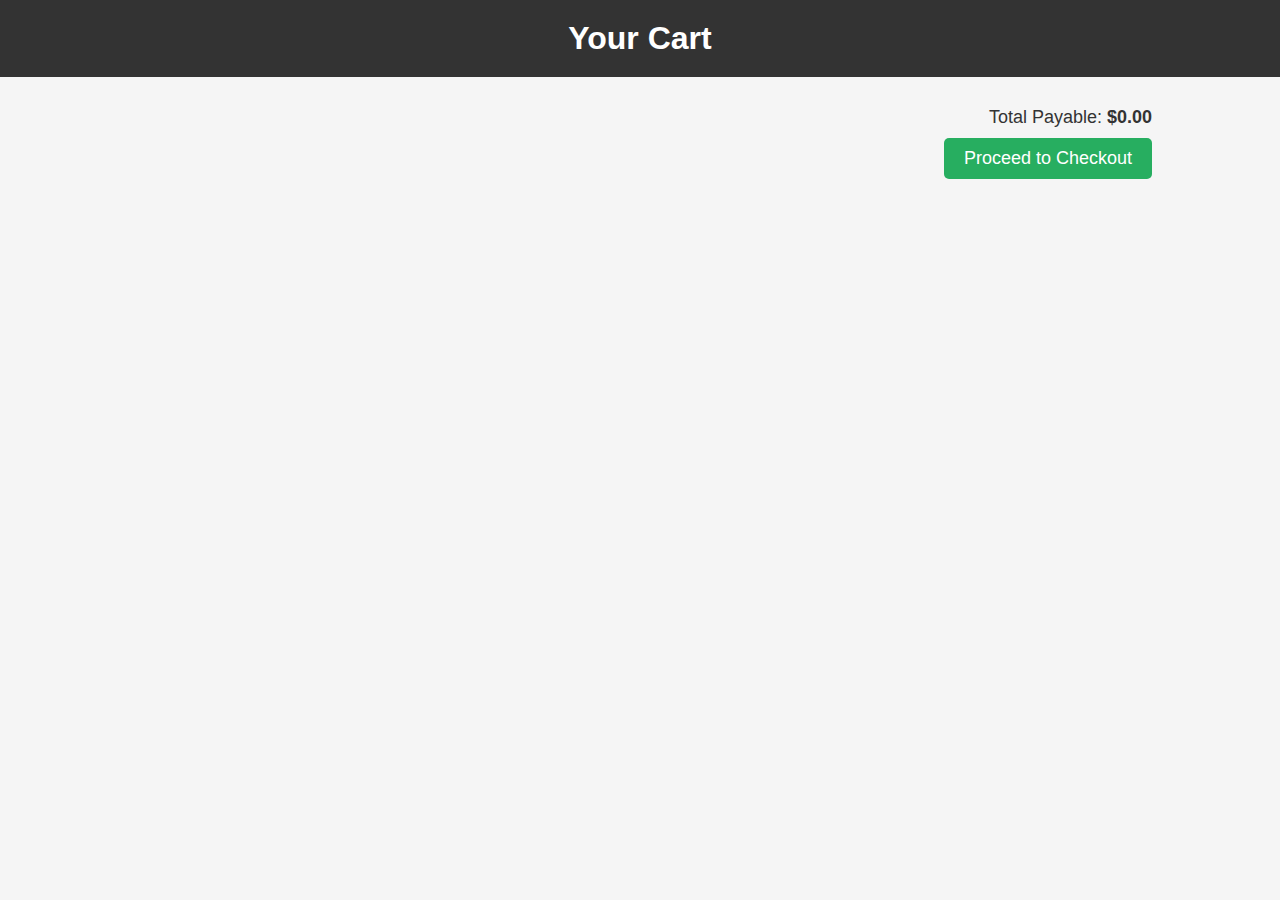
<file: html/cart.html>
<!DOCTYPE html>
<html lang="en">
<head>
    <meta charset="UTF-8">
    <meta name="viewport" content="width=device-width, initial-scale=1.0">
    <title>Your Cart</title>
    <link rel="stylesheet" href="../css/cssCart.css">
</head>
<body>
<header>
    <div class="container">
        <h1>Your Cart</h1>
    </div>
</header>
<div class="container">
    <div id="cart-items">
        <!-- La liste des articles du panier sera affichée ici -->
    </div>
    <div id="total">
        <p>Total Payable: <span id="total-amount">$0</span></p>
        <button id="checkout-button">Proceed to Checkout</button>
    </div>
</div>
<script src="../java_script/cart.js"></script>
</body>
</html>
</file>
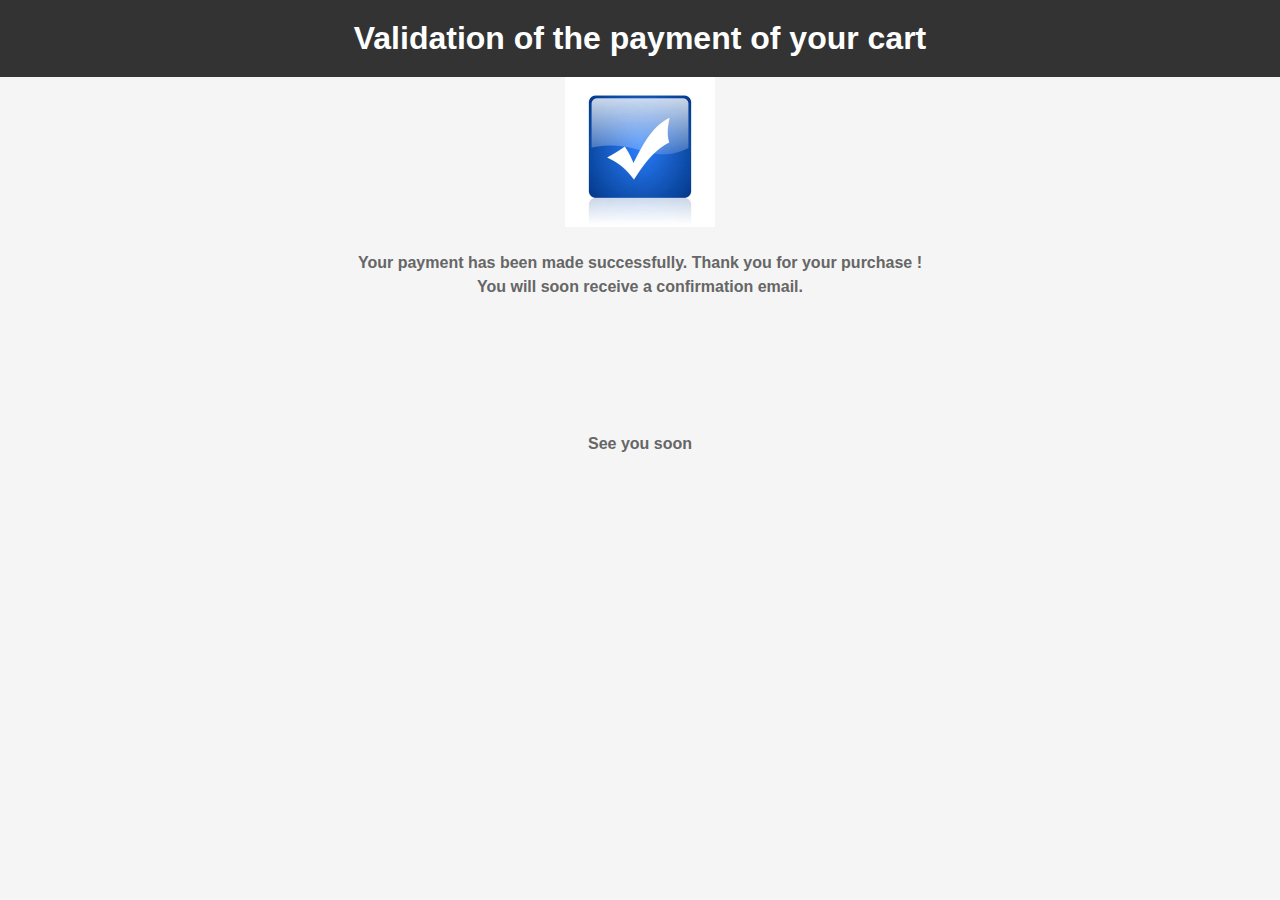
<file: html/paiement.html>
<!DOCTYPE html>
<html lang="en">
<head>
    <meta charset="UTF-8">
    <meta name="viewport" content="width=device-width, initial-scale=1.0">
    <title>Payment Confirmation</title>
    <link rel="stylesheet" href="../css/cssPayment.css">
</head>
<body>
<header>
    <div class="container">
        <h1>Validation of the payment of your cart</h1>
    </div>
</header>
<div class="container">
    <div class="payment-success">
        <img src="../images/succès.webp" alt="Success" width="200" height="200">
        <h4>Your payment has been made successfully. Thank you for your purchase !</h4>
        <h4>You will soon receive a confirmation email.</h4>
    </div>
    <br>
    <br>
    <br>
    <br>
    <h4>See you soon</h4>
</div>
</body>
</html>
</file>
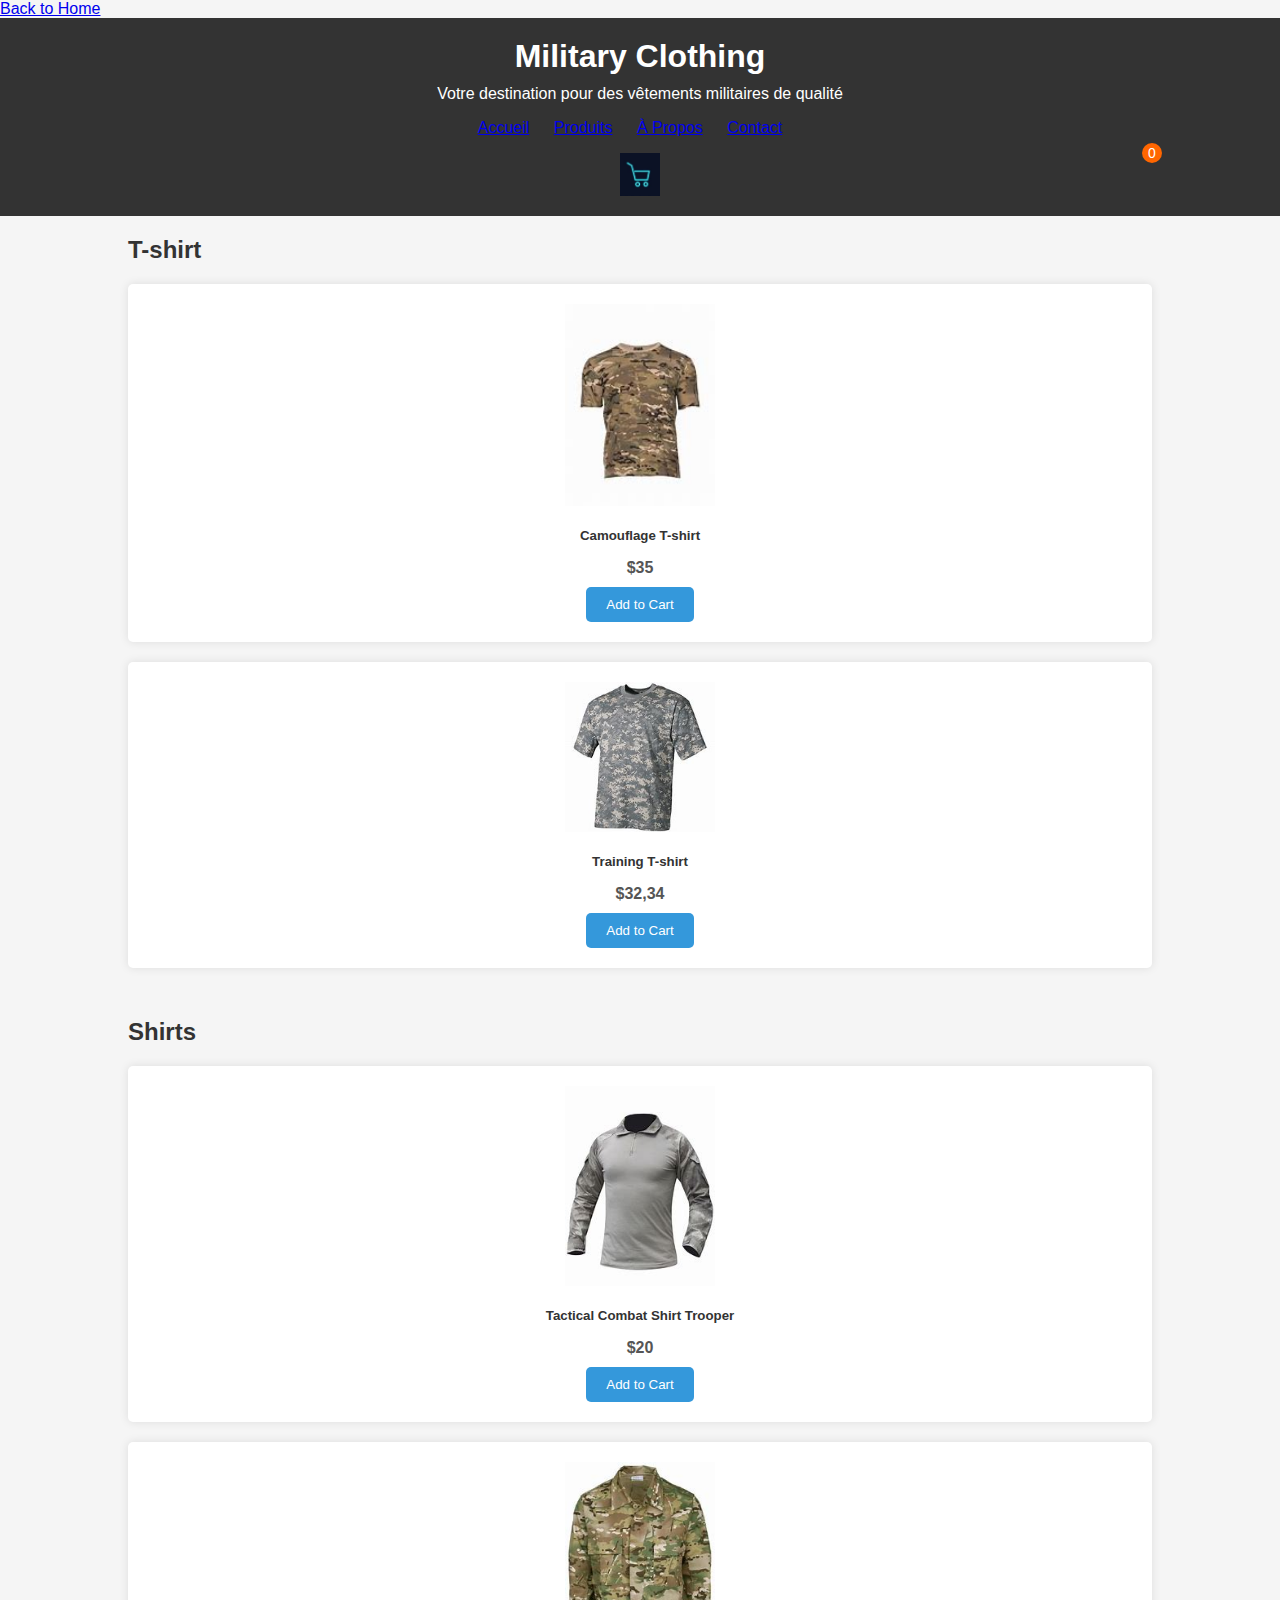
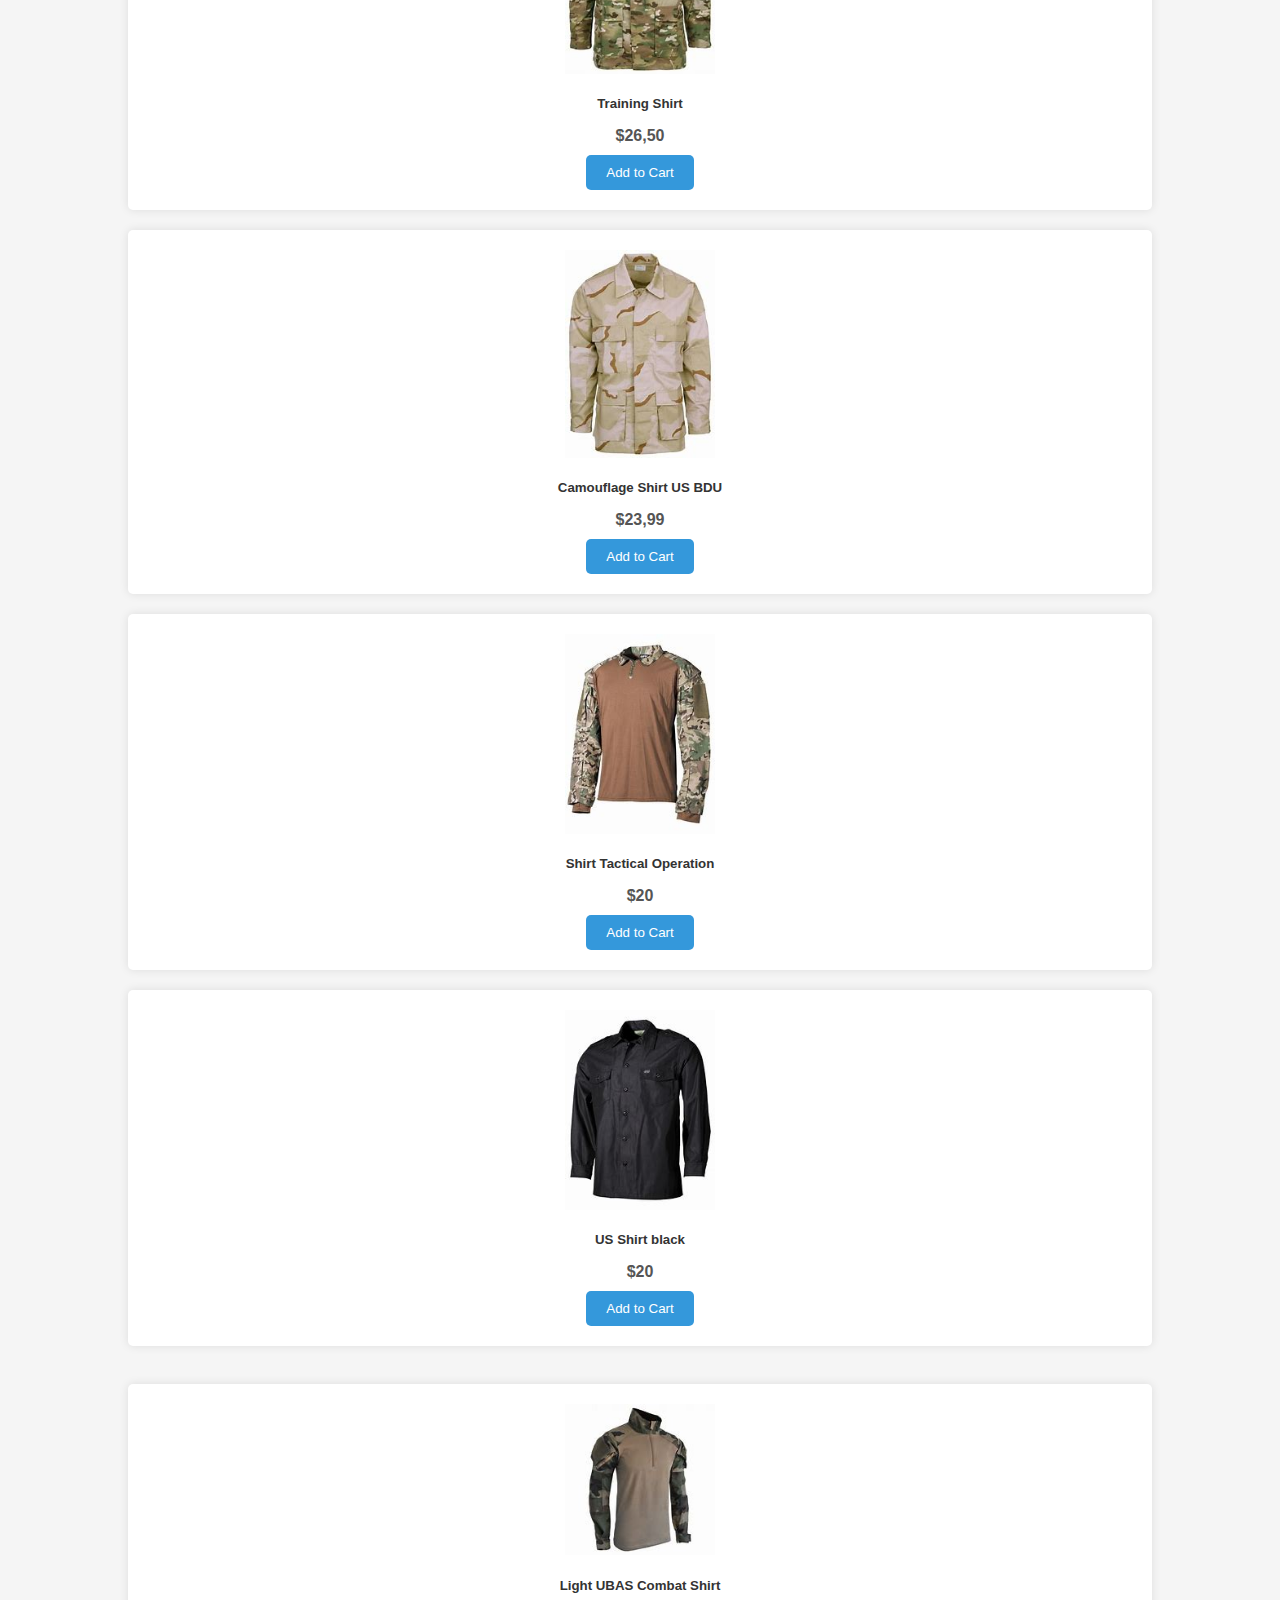
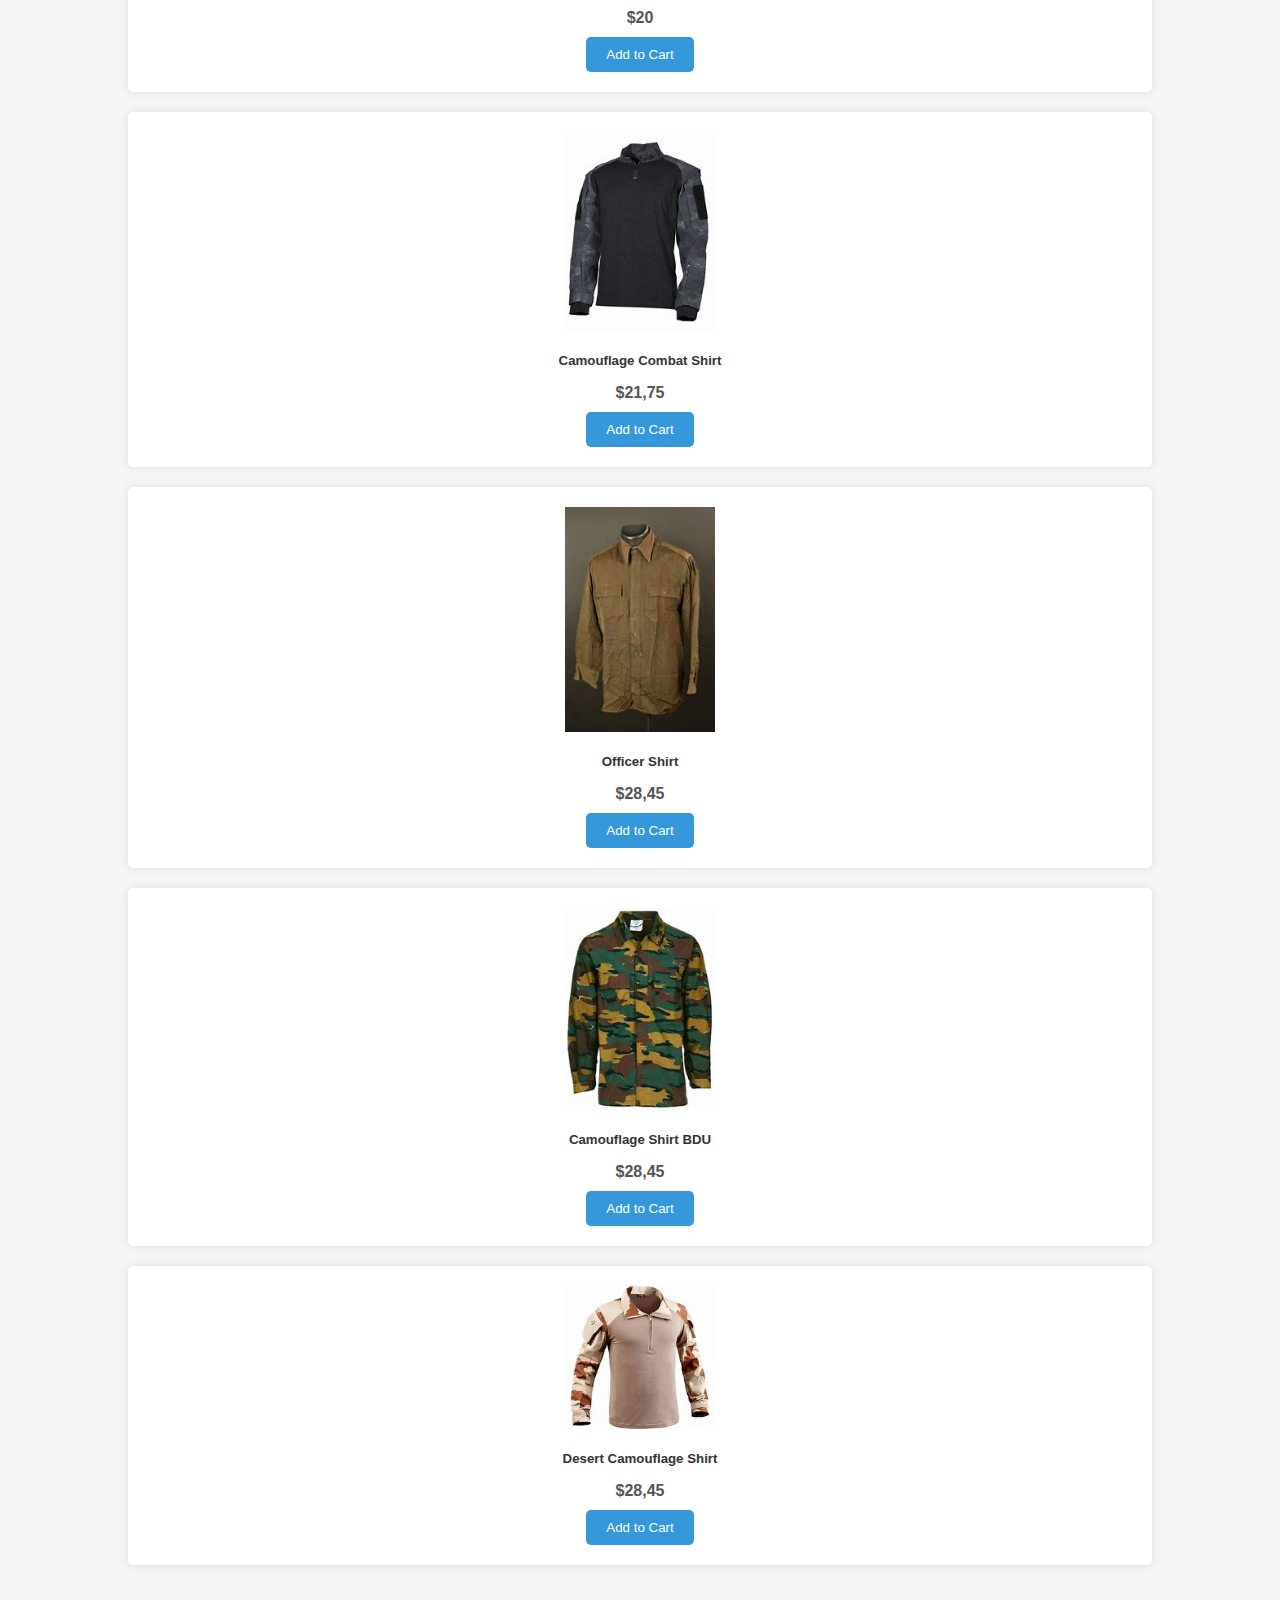
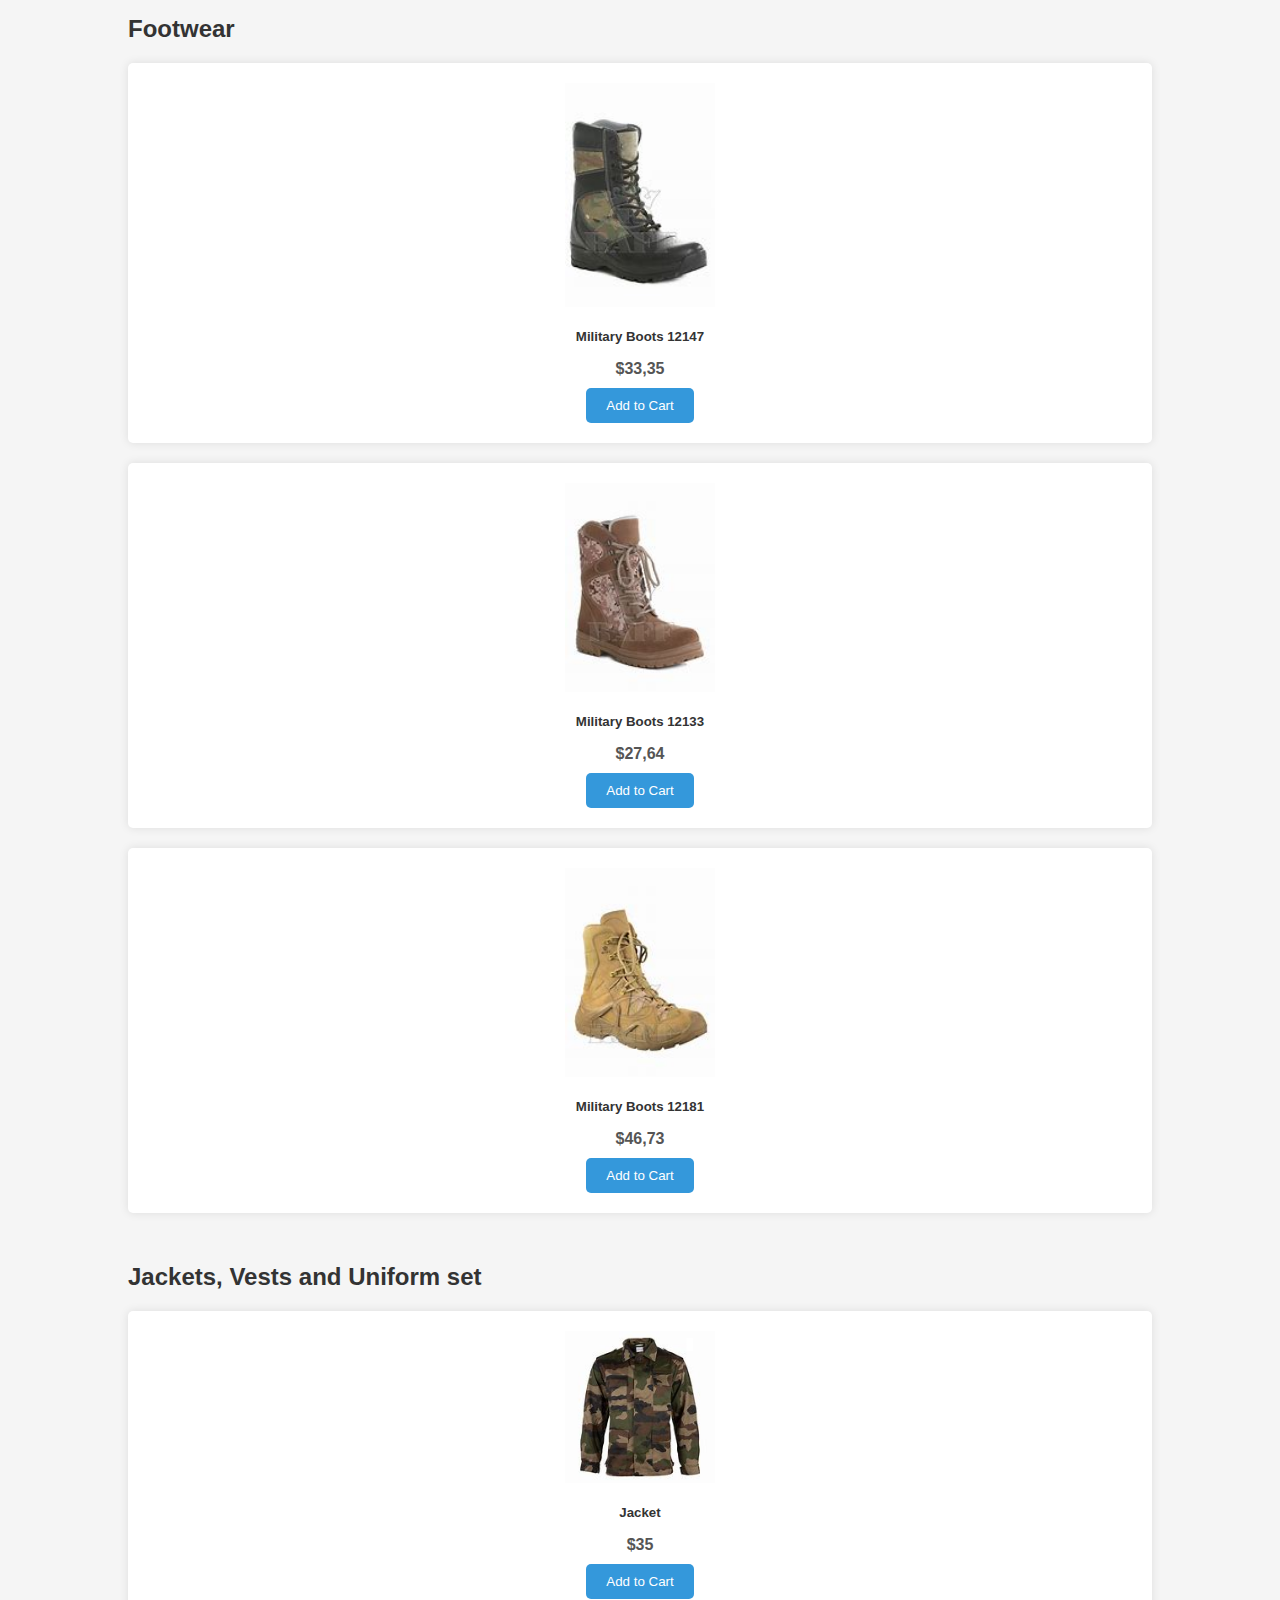
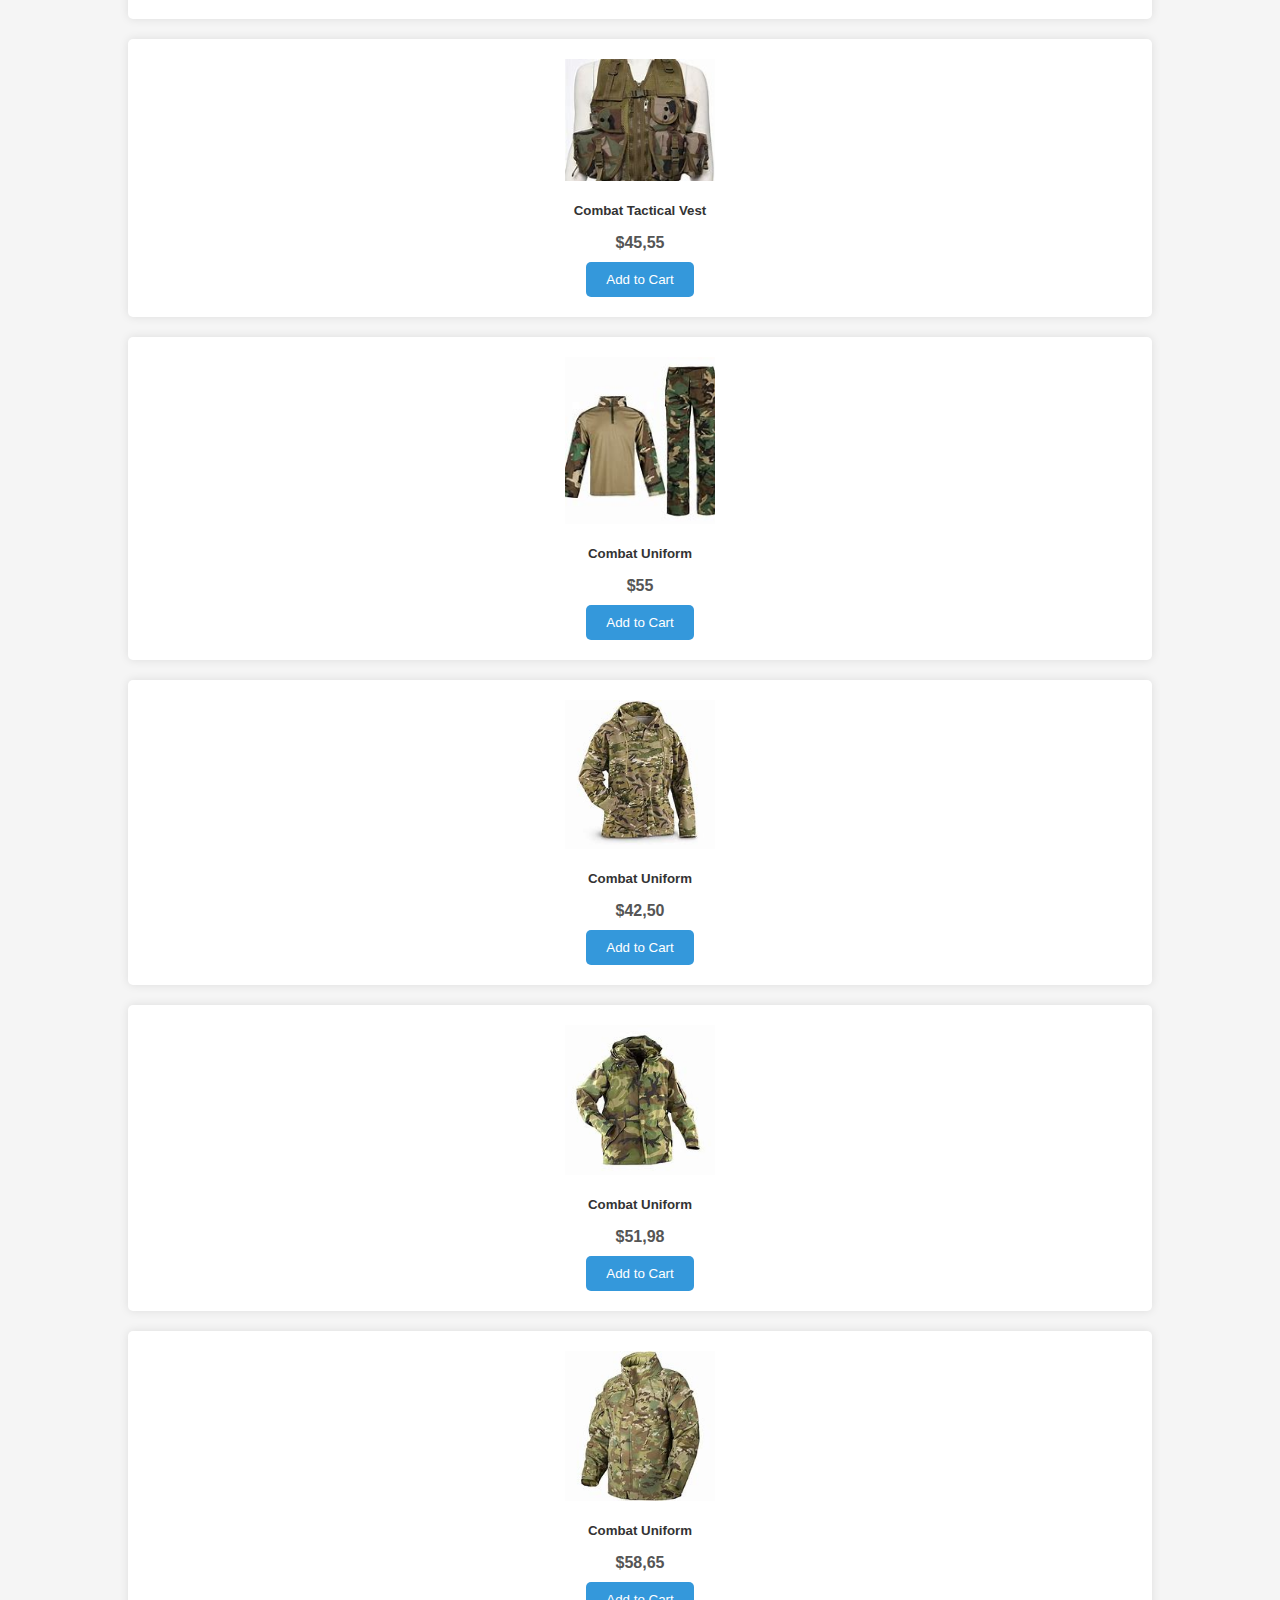
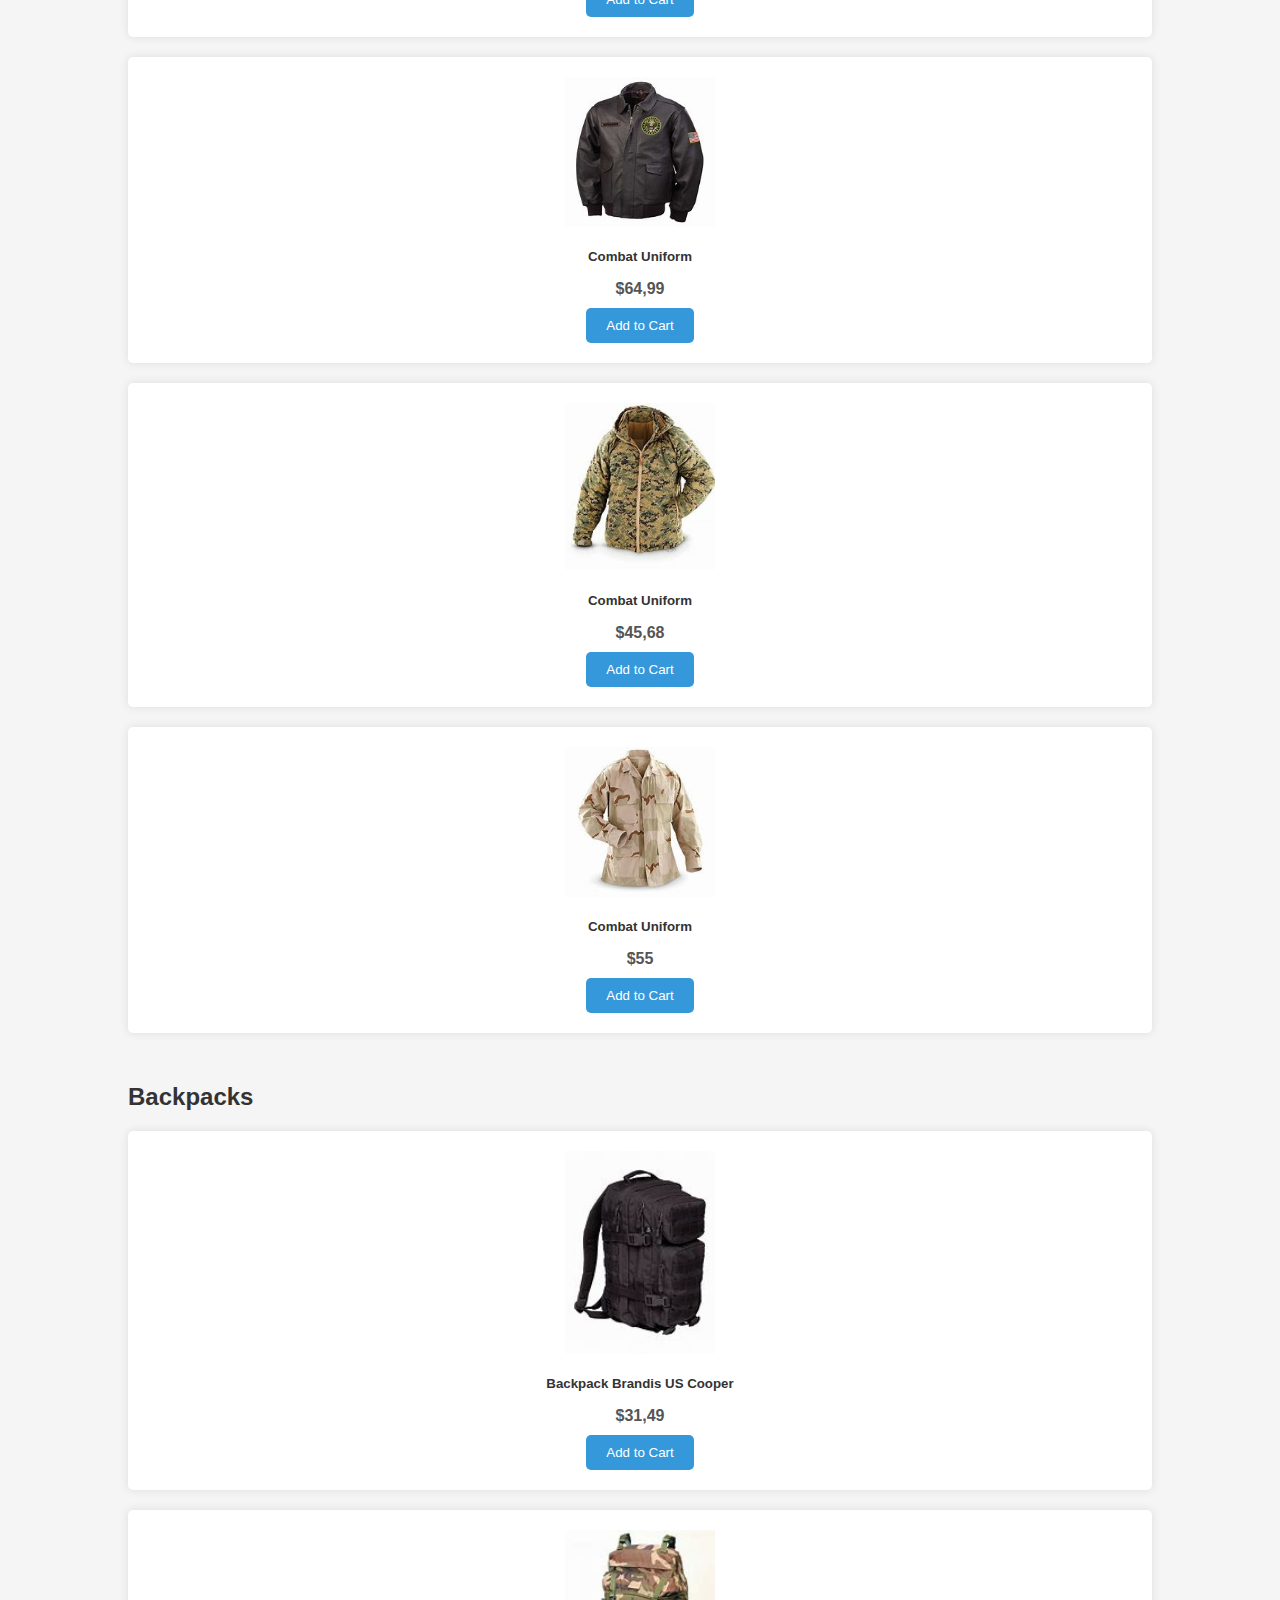
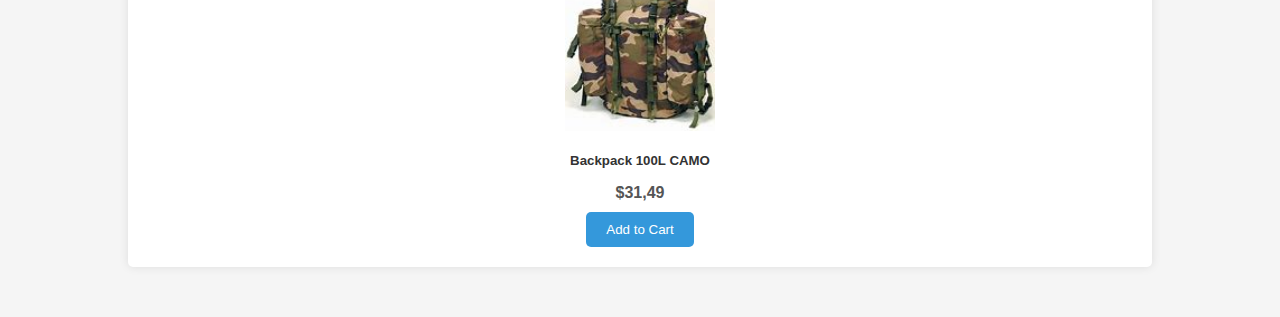
<file: html/suites.html>
<!DOCTYPE html>
<html lang="en">
<head>
    <meta charset="UTF-8">
    <title>Our Products</title>
    <link rel="stylesheet" href="/css/cssSuites.css">
</head>
<body>
<a href="index.html">Back to Home</a><br>
<header>
    <div class="container">
        <h1>Military Clothing</h1>
        <p class="site-description">Votre destination pour des vêtements militaires de qualité</p>
        <nav>
            <ul>
                <li><a href="index.html">Accueil</a></li>
                <li><a href="suites.html">Produits</a></li>
                <li><a href="#about">À Propos</a></li>
                <li><a href="#contact">Contact</a></li>
            </ul>
        </nav>
        <div class="cart-icon">
            <a href="cart.html"><img src="../images/panier.jpg" alt="Cart"></a>
            <span class="cart-counter">0</span>
        </div>
    </div>
</header>
<section id="Tops">
    <div class="container">
        <h2>T-shirt</h2>
        <div class="product">
            <img src="../images/tshirt%20camouflage.jpg" alt="Camouflage t-shirt" height="150" width="150">
            <h5>Camouflage T-shirt</h5>
            <p class="price">$35</p>
            <button class="btn" onclick="addToCart()">Add to Cart</button>
        </div>
        <div class="product">
            <img src="../images/tshirt%20entrainement.jpg" alt="Training T-shirt" height="150" width="150">
            <h5>Training T-shirt</h5>
            <p class="price">$32,34</p>
            <button class="btn" onclick="addToCart()">Add to Cart</button>
        </div>
    </div>
</section>
<section id="Bottoms">
    <div class="container">
        <h2>Shirts</h2>
        <div class="product">
            <img src="../images/chemise%20de%20combat%20tactique%20Trooper.jpg" alt="Camouflage Shirt" height="150" width="150">
            <h5>Tactical Combat Shirt Trooper</h5>
            <p class="price">$20</p>
            <button class="btn" onclick="addToCart()">Add to Cart</button>
        </div>
        <div class="product">
            <img src="../images/chemise%20entrainement.jpg" alt="Camouflage Shirt" height="150" width="150">
            <h5>Training Shirt</h5>
            <p class="price">$26,50</p>
            <button class="btn" onclick="addToCart()">Add to Cart</button>
        </div>
        <div class="product">
            <img src="../images/chemise%20militaire%20US%20BDU.jpg" alt="Camouflage Shirt" height="150" width="150">
            <h5>Camouflage Shirt US BDU</h5>
            <p class="price">$23,99</p>
            <button class="btn" onclick="addToCart()">Add to Cart</button>
        </div>
        <div class="product">
            <img src="../images/chemise%20opération%20tactique%20manches%20longues.jpg" alt="Camouflage Shirt" height="150" width="150">
            <h5>Shirt Tactical Operation</h5>
            <p class="price">$20</p>
            <button class="btn" onclick="addToCart()">Add to Cart</button>
        </div>
        <div class="product">
            <img src="../images/us%20chemise%20maches%20longues%20noir.jpg" alt="Camouflage Black Shirt" height="150" width="150">
            <h5>US Shirt black</h5>
            <p class="price">$20</p>
            <button class="btn" onclick="addToCart()">Add to Cart</button>
        </div>
        <br>
        <div class="product">
            <img src="../images/chemise%20de%20combat%20ubas%20legere.jpg" alt="Camouflage Combat Shirt" height="150" width="150">
            <h5>Light UBAS Combat Shirt</h5>
            <p class="price">$20</p>
            <button class="btn" onclick="addToCart()">Add to Cart</button>
        </div>
        <div class="product">
            <img src="../images/chemise%20tactique%20ubas.jpg" alt="Camouflage Tactique Shirt" height="150" width="150">
            <h5>Camouflage Combat Shirt</h5>
            <p class="price">$21,75</p>
            <button class="btn" onclick="addToCart()">Add to Cart</button>
        </div>
        <div class="product">
            <img src="../images/chemise%20officier%20us.jpg" alt="chemise officier" height="150" width="150">
            <h5>Officer Shirt</h5>
            <p class="price">$28,45</p>
            <button class="btn" onclick="addToCart()">Add to Cart</button>
        </div>
        <div class="product">
            <img src="../images/chemise%20camouflage%20Bdu.jpg" alt="Camouflage BDU" height="150" width="150">
            <h5>Camouflage Shirt BDU</h5>
            <p class="price">$28,45</p>
            <button class="btn" onclick="addToCart()">Add to Cart</button>
        </div>
        <div class="product">
            <img src="../images/chemise%20de%20combat%20desert.jpg" alt="Combat desert" height="150" width="150">
            <h5>Desert Camouflage Shirt</h5>
            <p class="price">$28,45</p>
            <button class="btn" onclick="addToCart()">Add to Cart</button>
        </div>
    </div>
</section>
<section id="Footwear">
    <div class="container">
        <h2>Footwear</h2>
        <div class="product">
            <img src="../images/bottes%20militaires%2012147.jpg" alt="Boots" height="150" width="150">
            <h5>Military Boots 12147</h5>
            <p class="price">$33,35</p>
            <button class="btn" onclick="addToCart()">Add to Cart</button>
        </div>
        <div class="product">
            <img src="../images/bottes%20mlitaires%2012133.jpg" alt="Boots" height="150" width="150">
            <h5>Military Boots 12133</h5>
            <p class="price">$27,64</p>
            <button class="btn" onclick="addToCart()">Add to Cart</button>
        </div>
        <div class="product">
            <img src="../images/bottes%20mlitaires%2012181.jpg" alt="Boots" height="150" width="150">
            <h5>Military Boots 12181</h5>
            <p class="price">$46,73</p>
            <button class="btn" onclick="addToCart()">Add to Cart</button>
        </div>
    </div>
</section>
<section id="Jackets">
    <div class="container">
        <h2>Jackets, Vests and Uniform set</h2>
        <div class="product">
            <img src="../images/vesteMilitaire.jpg" alt="Jacket" height="150" width="150">
            <h5>Jacket</h5>
            <p class="price">$35</p>
            <button class="btn" onclick="addToCart()">Add to Cart</button>
        </div>
        <div class="product">
            <img src="../images/gilet%20tactique%20de%20combat%20+poches.jpg" alt="Vest" height="150" width="150">
            <h5>Combat Tactical Vest</h5>
            <p class="price">$45,55</p>
            <button class="btn" onclick="addToCart()">Add to Cart</button>
        </div>
        <div class="product">
            <img src="../images/ensemble%20de%20combat.jpg" alt="Set" height="150" width="150">
            <h5>Combat Uniform</h5>
            <p class="price">$55</p>
            <button class="btn" onclick="addToCart()">Add to Cart</button>
        </div>
        <div class="product">
            <img src="../images/veste%20camo%20anorak.jpg" alt="Set" height="150" width="150">
            <h5>Combat Uniform</h5>
            <p class="price">$42,50</p>
            <button class="btn" onclick="addToCart()">Add to Cart</button>
        </div>
        <div class="product">
            <img src="../images/veste%20genuine%20issue.jpg" alt="Set" height="150" width="150">
            <h5>Combat Uniform</h5>
            <p class="price">$51,98</p>
            <button class="btn" onclick="addToCart()">Add to Cart</button>
        </div>
        <div class="product">
            <img src="../images/veste%20helikon%20waterproof.jpg" alt="Set" height="150" width="150">
            <h5>Combat Uniform</h5>
            <p class="price">$58,65</p>
            <button class="btn" onclick="addToCart()">Add to Cart</button>
        </div>
        <div class="product">
            <img src="../images/veste%20leather%20bomber.jpg" alt="Set" height="150" width="150">
            <h5>Combat Uniform</h5>
            <p class="price">$64,99</p>
            <button class="btn" onclick="addToCart()">Add to Cart</button>
        </div>
        <div class="product">
            <img src="../images/veste%20surplus%20marpat.jpg" alt="Set" height="150" width="150">
            <h5>Combat Uniform</h5>
            <p class="price">$45,68</p>
            <button class="btn" onclick="addToCart()">Add to Cart</button>
        </div>
        <div class="product">
            <img src="../images/veste%20trellis%20BDU.jpg" alt="Set" height="150" width="150">
            <h5>Combat Uniform</h5>
            <p class="price">$55</p>
            <button class="btn" onclick="addToCart()">Add to Cart</button>
        </div>
    </div>
</section>
<section id="Backpack">
    <div class="container">
        <h2>Backpacks</h2>
        <div class="product">
            <img src="../images/sac%20à%20dos%20brandis%20us%20cooper.jpg" alt="Set" height="150" width="150">
            <h5>Backpack Brandis US Cooper</h5>
            <p class="price">$31,49</p>
            <button class="btn" onclick="addToCart()">Add to Cart</button>
        </div>
        <div class="product">
            <img src="../images/sac%20à%20dos%20100%20L%20CAMO.jpg" alt="Set" height="150" width="150">
            <h5>Backpack 100L CAMO</h5>
            <p class="price">$31,49</p>
            <button class="btn" onclick="addToCart()">Add to Cart</button>
        </div>
    </div>
</section>
</body>
<script src="../java_script/index.js"></script>
</html>
</file>
<file: css/cssCart.css>
body {
    font-family: Arial, sans-serif;
    margin: 0;
    padding: 0;
    background-color: #f5f5f5;
}

.container {
    width: 80%;
    margin: auto;
}

header {
    background-color: #333;
    color: #fff;
    padding: 20px 0;
    text-align: center;
}

header h1 {
    margin: 0;
}

#cart-items {
    margin-bottom: 30px;
}

.cart-item {
    border: 1px solid #ddd;
    padding: 20px;
    margin-bottom: 20px;
    background-color: #fff;
    border-radius: 5px;
}

.cart-item p {
    margin: 0;
    font-size: 16px;
    color: #333;
}

.cart-item button {
    background-color: #3498db;
    color: #fff;
    border: none;
    padding: 8px 15px;
    border-radius: 5px;
    cursor: pointer;
    transition: background-color 0.3s ease;
}

.cart-item button:hover {
    background-color: #2980b9;
}

#total {
    text-align: right;
}

#total p {
    font-size: 18px;
    color: #333;
    margin-bottom: 10px;
}

#total-amount {
    font-weight: bold;
}

#checkout-button {
    background-color: #27ae60;
    color: #fff;
    border: none;
    padding: 10px 20px;
    border-radius: 5px;
    cursor: pointer;
    font-size: 18px;
    transition: background-color 0.3s ease;
}

#checkout-button:hover {
    background-color: #219e54;
}
</file>
<file: css/cssPayment.css>
body {
    font-family: Arial, sans-serif;
    margin: 0;
    padding: 0;
    background-color: #f5f5f5;
}

.container {
    width: 80%;
    margin: auto;
}

header {
    background-color: #333;
    color: #fff;
    padding: 20px 0;
    text-align: center;
}

header h1 {
    margin: 0;
}

.payment-success {
    text-align: center;
    margin-bottom: 40px;
}

.payment-success img {
    width: 150px;
    height: auto;
    margin-bottom: 20px;
}

.payment-success h4 {
    margin: 0;
    color: #333;
    font-size: 18px;
    line-height: 1.5;
}

.container h4 {
    color: #666;
    font-size: 16px;
    line-height: 1.5;
    text-align: center;
}
</file>
<file: css/cssSuites.css>
body {
    font-family: Arial, sans-serif;
    margin: 0;
    padding: 0;
    background-color: #f5f5f5;
}

.container {
    width: 80%;
    margin: auto;
}

header {
    background-color: #333;
    color: #fff;
    padding: 20px 0;
    text-align: center;
}

header h1 {
    margin: 0;
}

.site-description {
    margin: 10px 0;
}

nav ul {
    list-style: none;
    padding: 0;
}

nav ul li {
    display: inline;
    margin-right: 20px;
}

.cart-icon {
    position: relative;
}

.cart-icon img {
    width: 40px;
    height: auto;
    vertical-align: middle;
}

.cart-counter {
    background-color: #ff6600;
    color: #fff;
    border-radius: 50%;
    width: 20px;
    height: 20px;
    text-align: center;
    font-size: 14px;
    line-height: 20px;
    position: absolute;
    top: -10px;
    right: -10px;
}

section {
    margin-bottom: 50px;
}

h2 {
    color: #333;
}

.product {
    background-color: #fff;
    padding: 20px;
    border-radius: 5px;
    box-shadow: 0px 0px 10px rgba(0, 0, 0, 0.1);
    margin-bottom: 20px;
}

.product img {
    display: block;
    margin: auto;
    margin-bottom: 10px;
    max-width: 100%;
    height: auto;
}

.product h5 {
    text-align: center;
    margin-bottom: 10px;
    color: #333;
}
.product p.price {
    text-align: center;
    font-weight: bold;
    color: #555;
    margin-bottom: 10px;
}
.product button.btn {
    display: block;
    margin: auto;
    background-color: #3498db;
    color: #fff;
    border: none;
    padding: 10px 20px;
    border-radius: 5px;
    cursor: pointer;
    transition: background-color 0.3s ease;
}
.product button.btn:hover {
    background-color: #2980b9;
}
</file>
